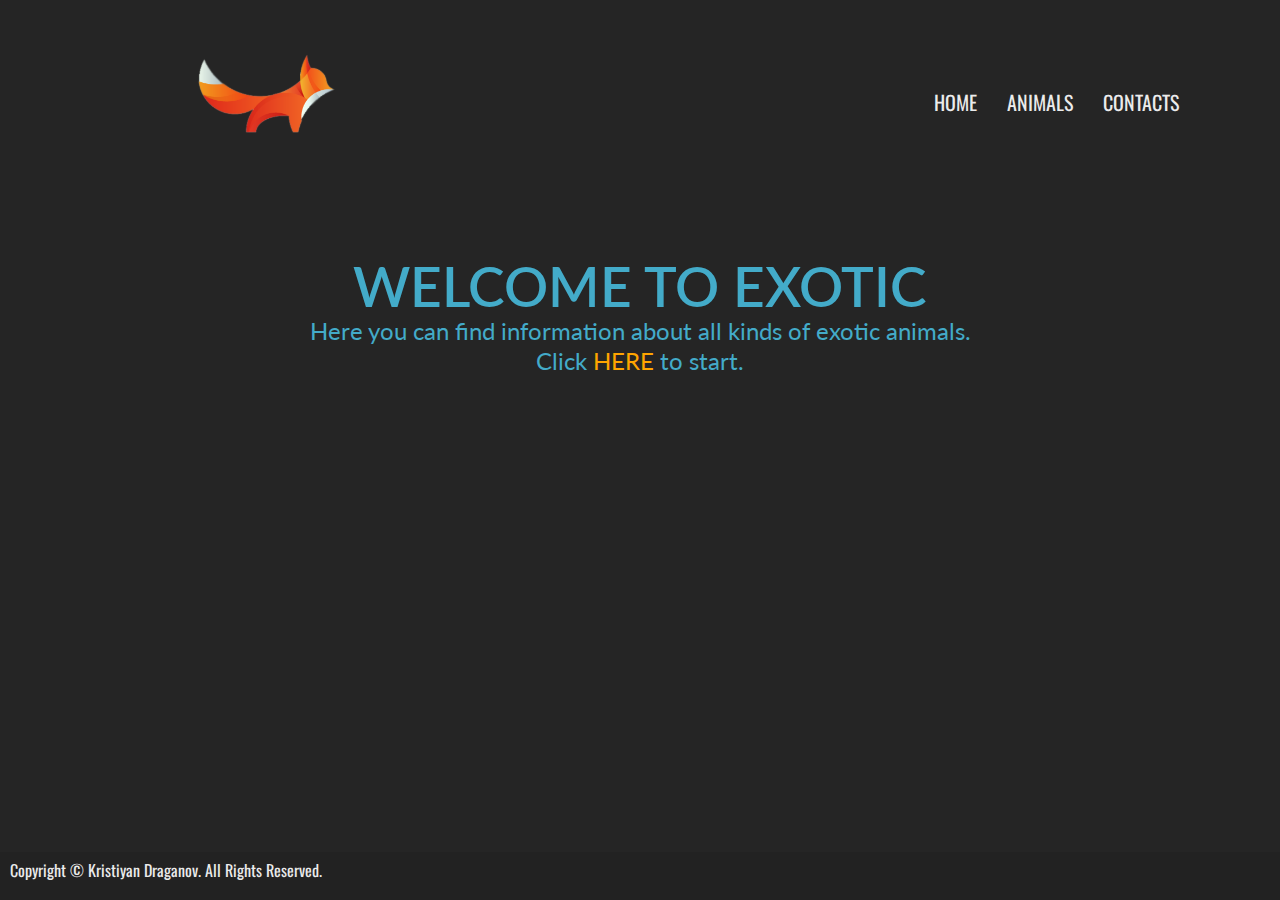
<file: index.html>
<!DOCTYPE html>
<html>

<head>
  <link href="https://fonts.googleapis.com/css?family=Mogra" rel="stylesheet">
  <link href="https://fonts.googleapis.com/css?family=Lato" rel="stylesheet">
  <link href="https://fonts.googleapis.com/css?family=Oswald" rel="stylesheet">
  <meta name="viewport" content="width=device-width, initial-scale=1.0">
  <link rel="stylesheet" href="style.css">
  <meta charset="utf-8">
  <title>Website</title>
</head>

<body>
  <div id="container">
    <div id="main">
      <div class="wrapper">
        <header>
          <img src="img/logo.png" alt="Our Logo">
          <nav>
            <ul>
              <li><a href="index.html">HOME</a></li>
              <li><a href="animals.html">ANIMALS</a></li>
              <li><a href="contacts.html">CONTACTS</a></li>
            </ul>
          </nav>
        </header>
        <div class="info">
          <h2>WELCOME TO EXOTIC</h2>
          <p>Here you can find information about all kinds of exotic animals.</p>
          <p>Click <a href="animals.html">HERE</a> to start.</p>
        </div>

      </div>
    </div>
  </div>

  <footer>
    <p>Copyright &copy; Kristiyan Draganov. All Rights Reserved.</p>
  </footer>

</body>

</html>
</file>
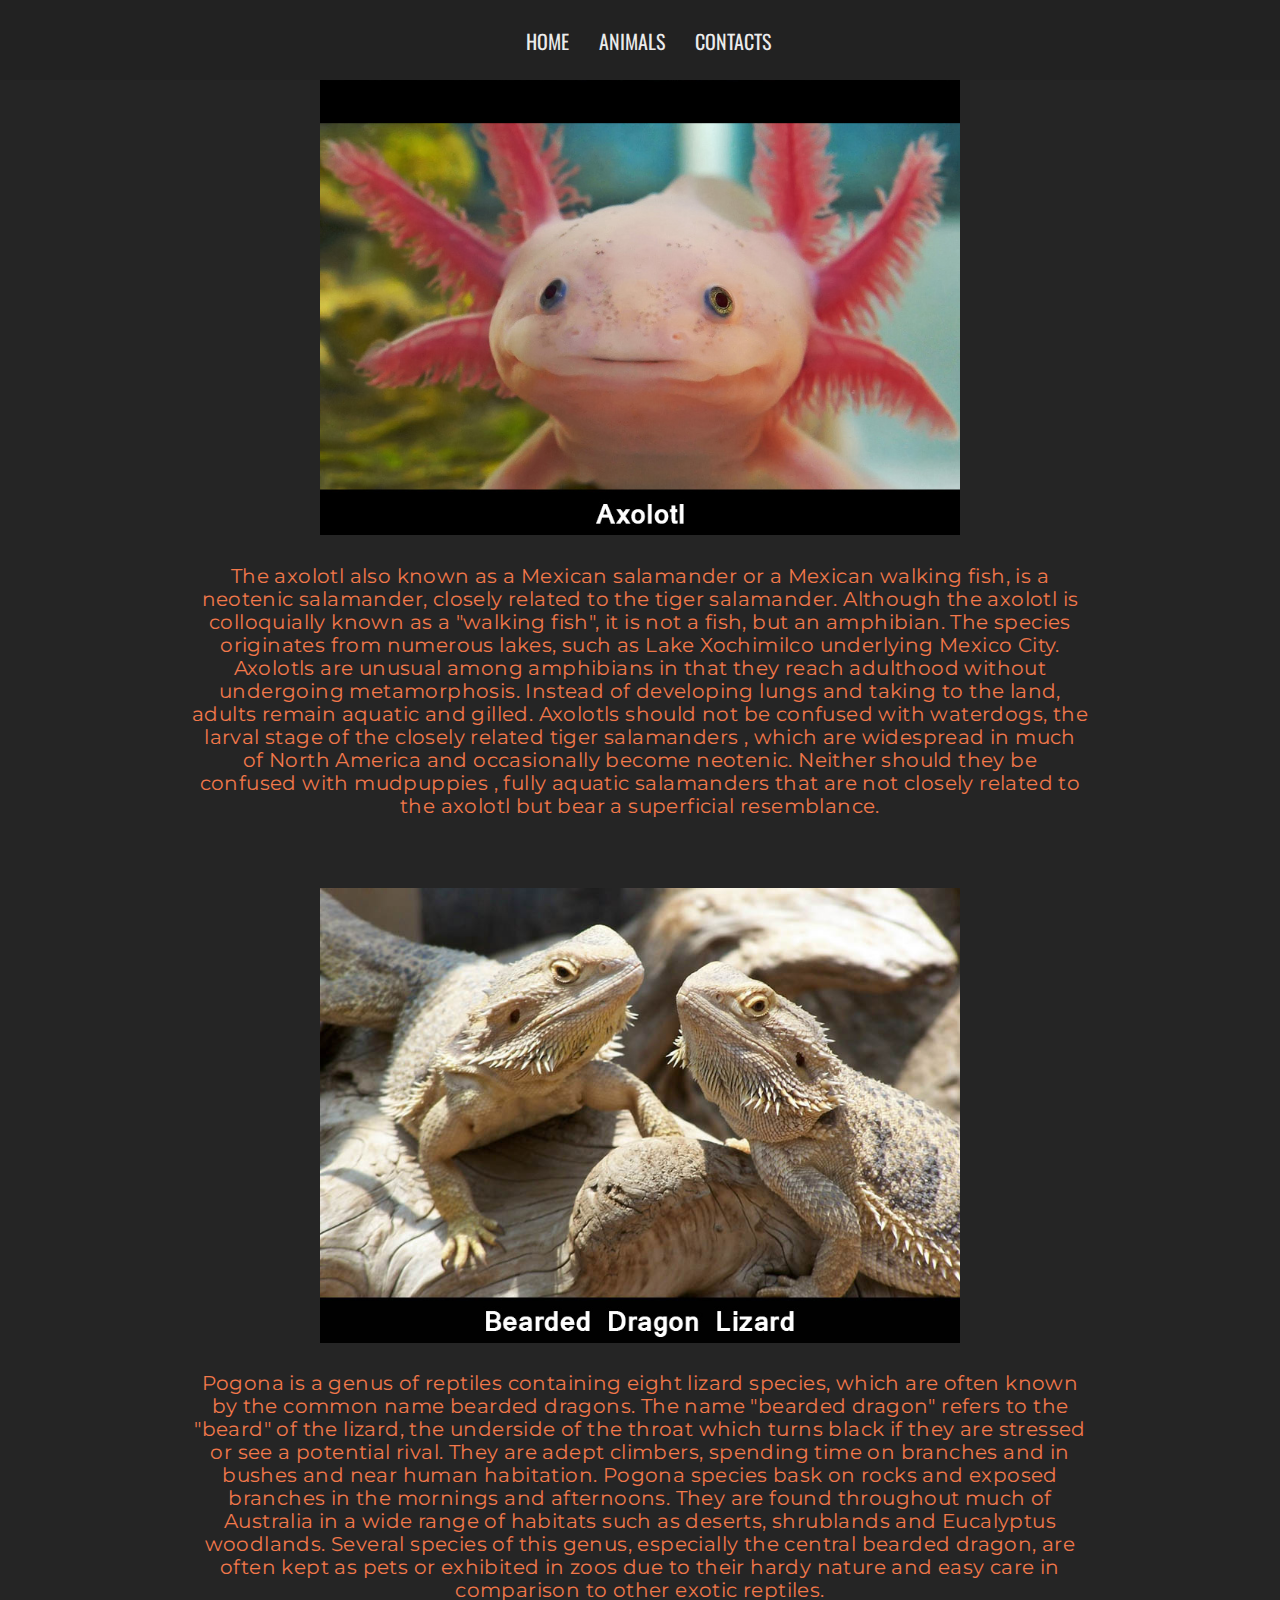
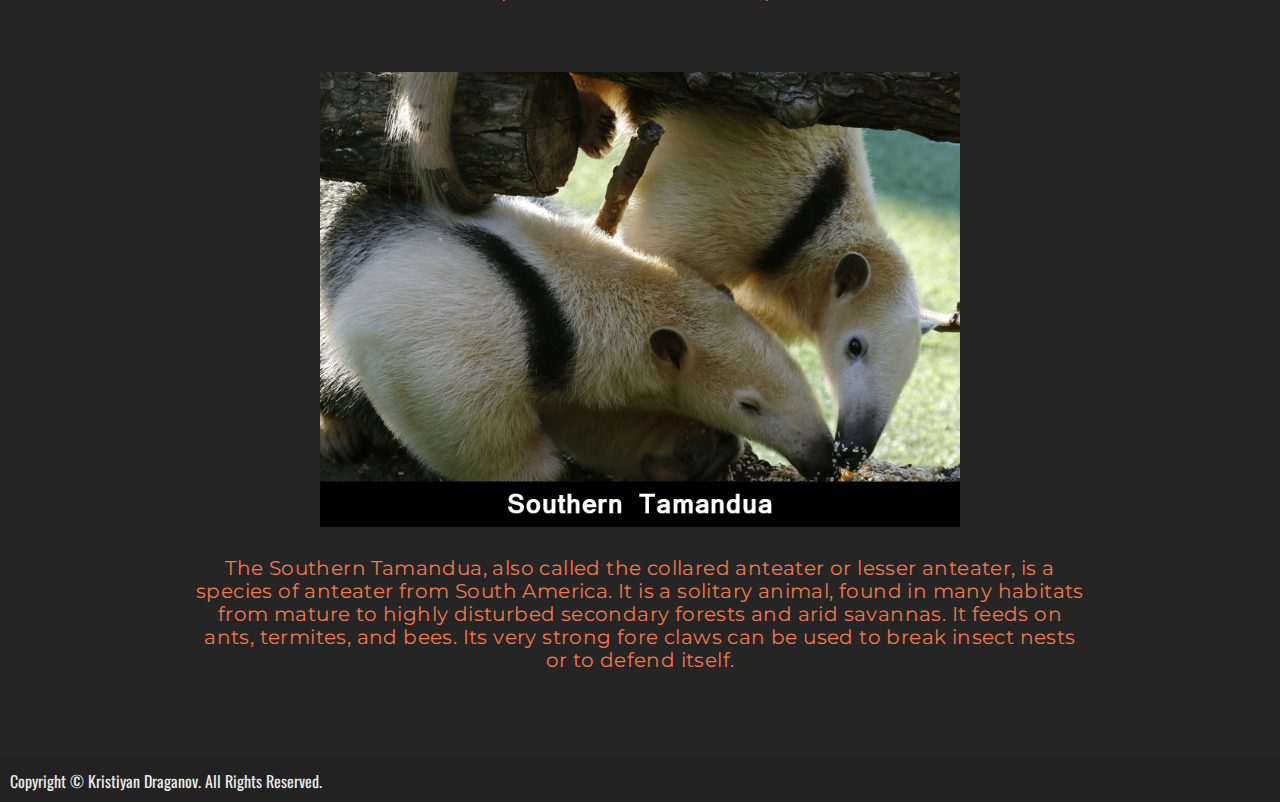
<file: animals.html>
<!DOCTYPE html>
<html>

<head>
  <meta charset="utf-8">
  <link rel="stylesheet" href="style-animals.css">
  <link href="https://fonts.googleapis.com/css?family=Montserrat" rel="stylesheet">
  <link href="https://fonts.googleapis.com/css?family=Lato" rel="stylesheet">
  <link href="https://fonts.googleapis.com/css?family=Oswald" rel="stylesheet">
  <meta name="viewport" content="width=device-width, initial-scale=1.0">
  <title>Website</title>
</head>

<body>
  <div id="container">
    <div id="main">
      <header>
        <nav>
          <ul>
            <li><a href="index.html">HOME</a></li>
            <li><a href="animals.html">ANIMALS</a></li>
            <li><a href="contacts.html">CONTACTS</a></li>
          </ul>
        </nav>
      </header>

      <section>
        <div class="gallery-box">
          <img src="img/Axolotl-1.jpg" alt="Axolotl">
          <p>The axolotl also known as a Mexican salamander or a Mexican walking fish, is a neotenic salamander, closely related to the tiger salamander. Although the axolotl is colloquially known as a "walking fish", it is not a fish, but an amphibian.
            The species originates from numerous lakes, such as Lake Xochimilco underlying Mexico City. Axolotls are unusual among amphibians in that they reach adulthood without undergoing metamorphosis. Instead of developing lungs and taking to the
            land, adults remain aquatic and gilled. Axolotls should not be confused with waterdogs, the larval stage of the closely related tiger salamanders , which are widespread in much of North America and occasionally become neotenic. Neither should
            they be confused with mudpuppies , fully aquatic salamanders that are not closely related to the axolotl but bear a superficial resemblance.</p>

          <img src="img/Bearded-Dragon-Lizard.jpg" alt="Bearded-Dragon-Lizard">
          <p>Pogona is a genus of reptiles containing eight lizard species, which are often known by the common name bearded dragons. The name "bearded dragon" refers to the "beard" of the lizard, the underside of the throat which turns black if they are
            stressed or see a potential rival. They are adept climbers, spending time on branches and in bushes and near human habitation. Pogona species bask on rocks and exposed branches in the mornings and afternoons. They are found throughout much
            of Australia in a wide range of habitats such as deserts, shrublands and Eucalyptus woodlands. Several species of this genus, especially the central bearded dragon, are often kept as pets or exhibited in zoos due to their hardy nature and
            easy care in comparison to other exotic reptiles.</p>

          <img src="img/Southern-Tamandua.jpg" alt="Southern-Tamandua">
          <p>The Southern Tamandua, also called the collared anteater or lesser anteater, is a species of anteater from South America. It is a solitary animal, found in many habitats from mature to highly disturbed secondary forests and arid savannas. It
            feeds on ants, termites, and bees. Its very strong fore claws can be used to break insect nests or to defend itself.</p>

        </div>
    </div>
  </div>
  </section>

  </div>
  </div>

  <footer>
    <p>Copyright &copy; Kristiyan Draganov. All Rights Reserved.</p>
  </footer>

</body>

</html>
</file>
<file: style.css>
* {
    box-sizing: border-box;
}

html, body, div, span, object, iframe, h1, h2, h3, h4, h5, h6, p, blockquote, pre, abbr, address, cite, code, del, dfn, em, img, ins, kbd, q, samp, small, strong, sub, sup, var, b, i, dl, dt, dd, ol, ul, li, fieldset, form, label, legend, table, caption, tbody, tfoot, thead, tr, th, td, article, aside, canvas, details, figcaption, figure, footer, header, hgroup, menu, nav, section, summary, time, mark, audio, video {
  margin: 0;
  padding: 0;
  border: 0;
  outline: 0;
  font-size: 100%;
  vertical-align: baseline;
  background: transparent;
}

body {
  line-height: 1;
}

article, aside, details, figcaption, figure, footer, header, hgroup, menu, nav, section {
  display: block;
}

nav ul {
  list-style: none;
}

blockquote, q {
  quotes: none;
}

blockquote:before, blockquote:after, q:before, q:after {
  content: '';
  content: none;
}

a {
  margin: 0;
  padding: 0;
  font-size: 100%;
  vertical-align: baseline;
  background: transparent;
}


/* change colours to suit your needs */

ins {
  background-color: #ff9;
  color: #000;
  text-decoration: none;
}


/* change colours to suit your needs */

mark {
  background-color: #ff9;
  color: #000;
  font-style: italic;
  font-weight: bold;
}

del {
  text-decoration: line-through;
}

abbr[title], dfn[title] {
  border-bottom: 1px dotted;
  cursor: help;
}

table {
  border-collapse: collapse;
  border-spacing: 0;
}


/* change border colour to suit your needs */

hr {
  display: block;
  height: 1px;
  border: 0;
  border-top: 1px solid #cccccc;
  margin: 1em 0;
  padding: 0;
}

input, select {
  vertical-align: middle;
}


/*MY CODE !!!!!!!!!!!!!*/

html , body {
  background-color: #252525;
  height: 100%;
}

.wrapper {
  width: 85%;
  margin: 0 auto;
}

header {
  width: 100%;
  height: 150px;
}

header img {
  width: 30%;
  margin-top: 20px;
  float: left;
}

header nav {
  float: right;
  margin-top: 8.5%;
}

header nav ul li {
  display: inline-block;
  margin-left: 16px;
  list-style: none;
}

header nav ul li a {
  font-size: 20px;
  text-decoration: none;
  font-family: 'Oswald', sans-serif;
  font-weight: 400;
  color: #ebebeb;
  padding-left: 5px;
  padding-right: 5px;
}

.info h2 {
  margin-top: 10%;
  text-align: center;
  font-family: 'Lato', sans-serif;
  font-weight: 600;
  font-size: 55px;
  color: #43abc9;
}

.info p {
  margin-top: 0.5%;
  text-align: center;
  font-family: 'Lato', sans-serif;
  font-size: 24px;
  color: #43abc9;
}

.info a {
  text-decoration: none;
  color: orange;
}


/*------footer------*/

#container {
  min-height: 100%;
}

#main {
  overflow: auto;
  padding-bottom: 60px;
}

footer {
    clear: both;
    position: relative;
    z-index: 10;
    height: 48px;
    margin-top: -3em;
    background-color: #222;
    padding-top: 10px;
}

footer p {
  font-size: 16px;
  color: #ebebeb;
  font-family: 'Oswald', sans-serif;
  margin-left: 10px;
}
</file>
<file: style-animals.css>
* {
  box-sizing: border-box;
  padding: 0;
  margin: 0;
}

html, body {
  background-color: #252525;
  height: 100%;
}

.wrapper {
  width: 960px;
  margin: 0 auto;
}

header {
  width: 100%;
  height: 80px;
}

header nav {
  text-align: center;
  padding-top: 2%;
  overflow: hidden;
  position: fixed;
  top: 0;
  width: 100%;
  height: 80px;
  background-color: #222;
}

header nav ul li {
  display: inline-block;
  margin-left: 16px;
  list-style: none;
}

header nav ul li a {
  font-size: 20px;
  text-decoration: none;
  font-family: 'Oswald', sans-serif;
  font-weight: 400;
  color: #ebebeb;
  padding-left: 5px;
  padding-right: 5px;
}

.gallery-box img {
  width: 50%;
  margin-left: 25%;

}

.gallery-box p {
  font-family: 'Montserrat', sans-serif;
  font-size: 20px;
  color: #F2784B;
  text-align: center;
  letter-spacing: 0.4px;
  line-height: 115%;
  width: 70%;
  margin: auto;
  margin-top: 2%;
  margin-bottom: 70px;
}


/*------footer------*/

#container {
  min-height: 100%;
}

#main {
  overflow: auto;
  padding-bottom: 60px;
}

footer {
  clear: both;
  position: relative;
  z-index: 10;
  height: 3em;
  margin-top: -3em;
  background-color: #222;
  padding-top: 15px;
}

footer p {
  font-size: 16px;
  color: #ebebeb;
  font-family: 'Oswald', sans-serif;
  margin-left: 10px;
}

/*MEDIA!!!!!!!!!!!!*/

@media only screen and (max-width: 768px) {
    .gallery-box p {
      font-size: 16px;
    }
    .gallery-box img {
      width: 60%;
      margin-left: 20%;
    }
}
</file>
